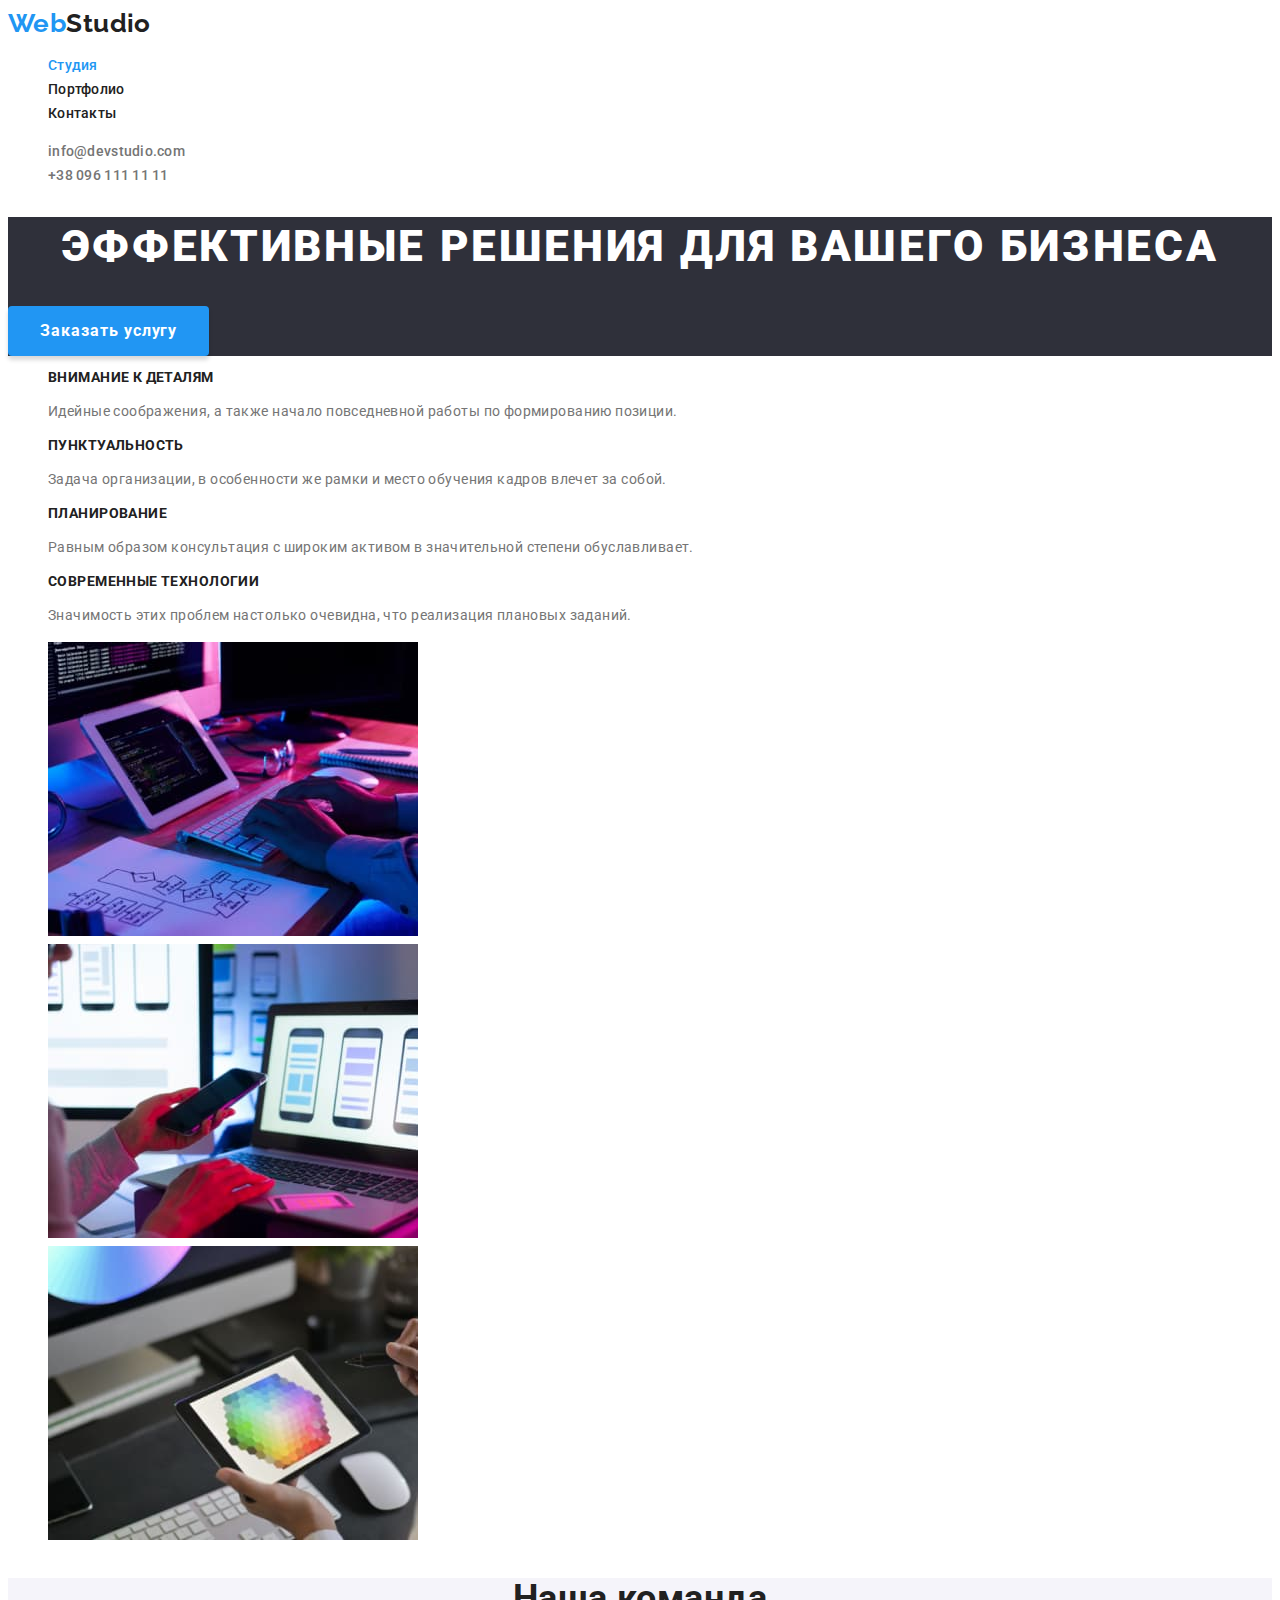
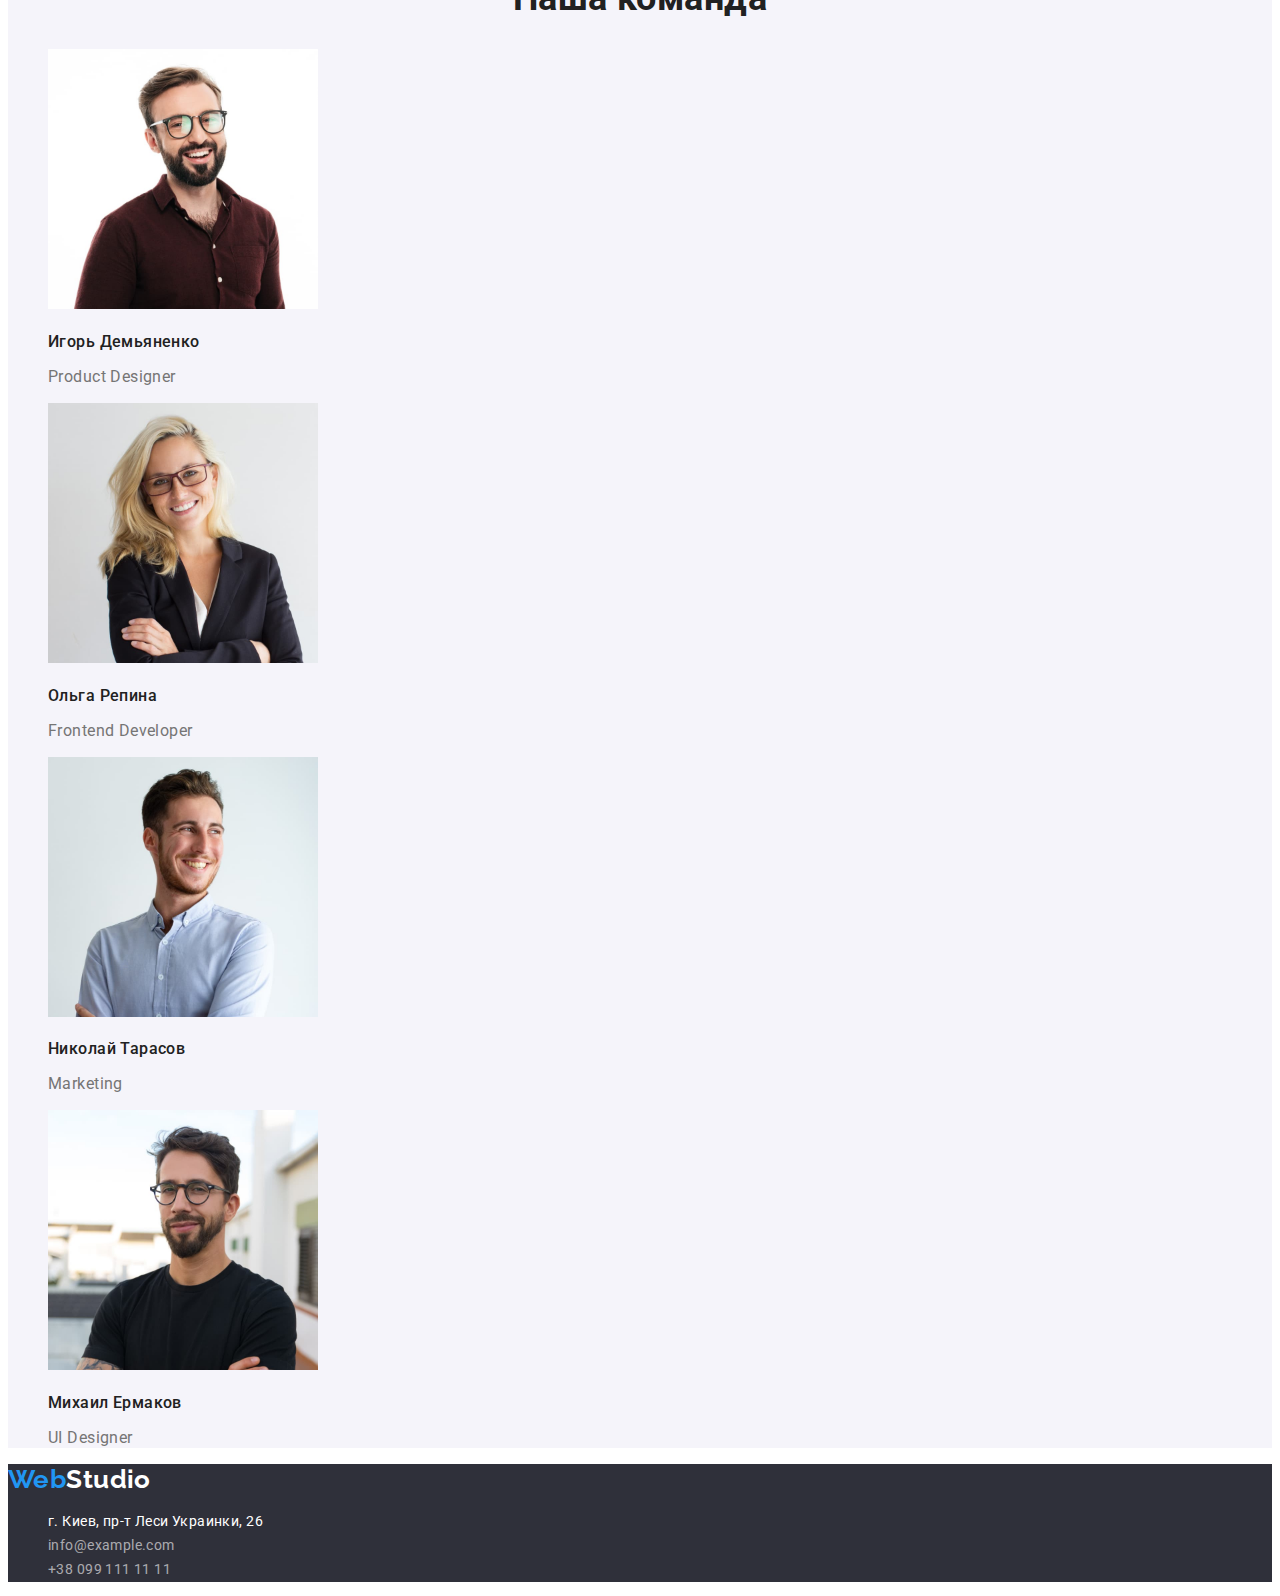
<file: index.html>
<!DOCTYPE html>
<html lang="ru">
  <head>
    <meta charset="UTF-8" />
    <meta http-equiv="X-UA-Compatible" content="IE=edge" />
    <meta name="viewport" content="width=device-width, initial-scale=1.0" />
    <title>WebStudio</title>
    <link rel="preconnect" href="https://fonts.googleapis.com" />
    <link rel="preconnect" href="https://fonts.gstatic.com" crossorigin />
    <link
      href="https://fonts.googleapis.com/css2?family=Raleway:wght@700&family=Roboto:wght@400;500;700;900&display=swap"
      rel="stylesheet"
    />
    <link
      rel="preconnect"
      href="https://cdnjs.cloudflare.com/ajax/libs/modern-normalize/1.1.0/modern-normalize.min.css"
    />
    <link rel="stylesheet" href="./css/styles.css" />
  </head>
  <body>
    <!--Header-->
    <header>
      <!--Navigation section-->
      <nav>
        <a href="./index.html" class="header-logo"><span class="accent-logo">Web</span>Studio</a>

        <!--Menu of navigation-->
        <ul class="nav-section">
          <li><a href="" class="link studio-title">Студия</a></li>
          <li><a href="./portfolio.html" class="link">Портфолио</a></li>
          <li><a href="" class="link">Контакты</a></li>
        </ul>
      </nav>

      <!--Contacts-->
      <ul class="contacts">
        <li>
          <a href="mailto:info@devstudio.com" class="contact-email">info@devstudio.com</a>
        </li>
        <li>
          <a href="tel:+380961111111" class="contact-phone">+38 096 111 11 11</a>
        </li>
      </ul>
    </header>

    <!--Main section-->
    <main>
      <!-- Hero -->
      <div>
        <section class="hero-section">
          <h1 class="hero-text">ЭФФЕКТИВНЫЕ РЕШЕНИЯ ДЛЯ ВАШЕГО БИЗНЕСА</h1>
          <button type="button" class="order">Заказать услугу</button>
        </section>
      </div>

      <!--Features-->
      <section class="features-section">
        <!--Через сss скрыт заголовок этой секции-->
        <h2 class="visually-hidden">Наши преимущества</h2>

        <ul class="features-list">
          <li>
            <h3 class="features-title">ВНИМАНИЕ К ДЕТАЛЯМ</h3>
            <p>Идейные соображения, а также начало повседневной работы по формированию позиции.</p>
          </li>
          <li>
            <h3 class="features-title">ПУНКТУАЛЬНОСТЬ</h3>
            <p class="features-text">
              Задача организации, в особенности же рамки и место обучения кадров влечет за собой.
            </p>
          </li>
          <li>
            <h3 class="features-title">ПЛАНИРОВАНИЕ</h3>
            <p>
              Равным образом консультация с широким активом в значительной степени обуславливает.
            </p>
          </li>
          <li>
            <h3 class="features-title">СОВРЕМЕННЫЕ ТЕХНОЛОГИИ</h3>
            <p>Значимость этих проблем настолько очевидна, что реализация плановых заданий.</p>
          </li>
        </ul>
      </section>

      <!--Our duties-->
      <section class="duties-section">
        <h2 class="visually-hidden">Чем мы знимаемся</h2>

        <!--Photos of duties-->
        <ul>
          <li>
            <img
              src="./images/img-1.jpg"
              alt="Планшет, техническое задание, разработка в соответствии с заданием"
              width="370"
              height="294"
            />
          </li>
          <li>
            <img
              src="./images/img-2.jpg"
              alt="Телефон, ноутбук, эскизы, оптимизация под мобильное приложение"
              width="370"
              height="294"
            />
          </li>
          <li>
            <img
              src="./images/img-3.jpg"
              alt="Планшет, палитра цветов, выбор оттенка "
              width="370"
              height="294"
            />
          </li>
        </ul>
      </section>

      <!--Team-->
      <section class="team-section">
        <h2>Наша команда</h2>

        <!--Photos of our team-->
        <ul class="team-photos">
          <li>
            <img
              src="./images/img-1.1.jpg"
              alt="Мужчина в имиджевых очках с бородой, улыбается"
              width="270"
              height="260"
            />
            <h3 class="team-name">Игорь Демьяненко</h3>
            <p class="team-job" lang="en">Product Designer</p>
          </li>
          <li>
            <img
              src="./images/img-2.2.jpg"
              alt="Девушка в имиджевых очках, блондинка в деловом костюме, улыбается"
              width="270"
              height="260"
            />
            <h3 class="team-name">Ольга Репина</h3>
            <p class="team-job" lang="en">Frontend Developer</p>
          </li>
          <li>
            <img
              src="./images/img-3.3.jpg"
              alt="Мужчина в рубашке небесного цвета с улыбкой"
              width="270"
              height="260"
            />
            <h3 class="team-name">Николай Тарасов</h3>
            <p class="team-job" lang="en">Marketing</p>
          </li>
          <li>
            <img
              src="./images/img-4.4.jpg"
              alt="Мужчина в черной футболке с коротко стриженной бородой"
              width="270"
              height="260"
            />
            <h3 class="team-name">Михаил Ермаков</h3>
            <p class="team-job" lang="en">UI Designer</p>
          </li>
        </ul>
      </section>
    </main>

    <!--Footer-->
    <footer>
      <a href="./index.html" class="footer-logo"> <span class="accent-logo">Web</span>Studio</a>
      <address>
        <ul class="footer-contacts">
          <li>
            <a
              href="https://goo.gl/maps/4b7uez3o3h5r4u1Y7"
              class="geoposition"
              target="_blank"
              rel="noopener norederrer"
            >
              г. Киев, пр-т Леси Украинки, 26
            </a>
          </li>
          <li><a href="mailto:info@example.com" class="footer-email">info@example.com</a></li>
          <li><a href="tel:+380991111111" class="footer-phone">+38 099 111 11 11</a></li>
        </ul>
      </address>
    </footer>
  </body>
</html>
</file>
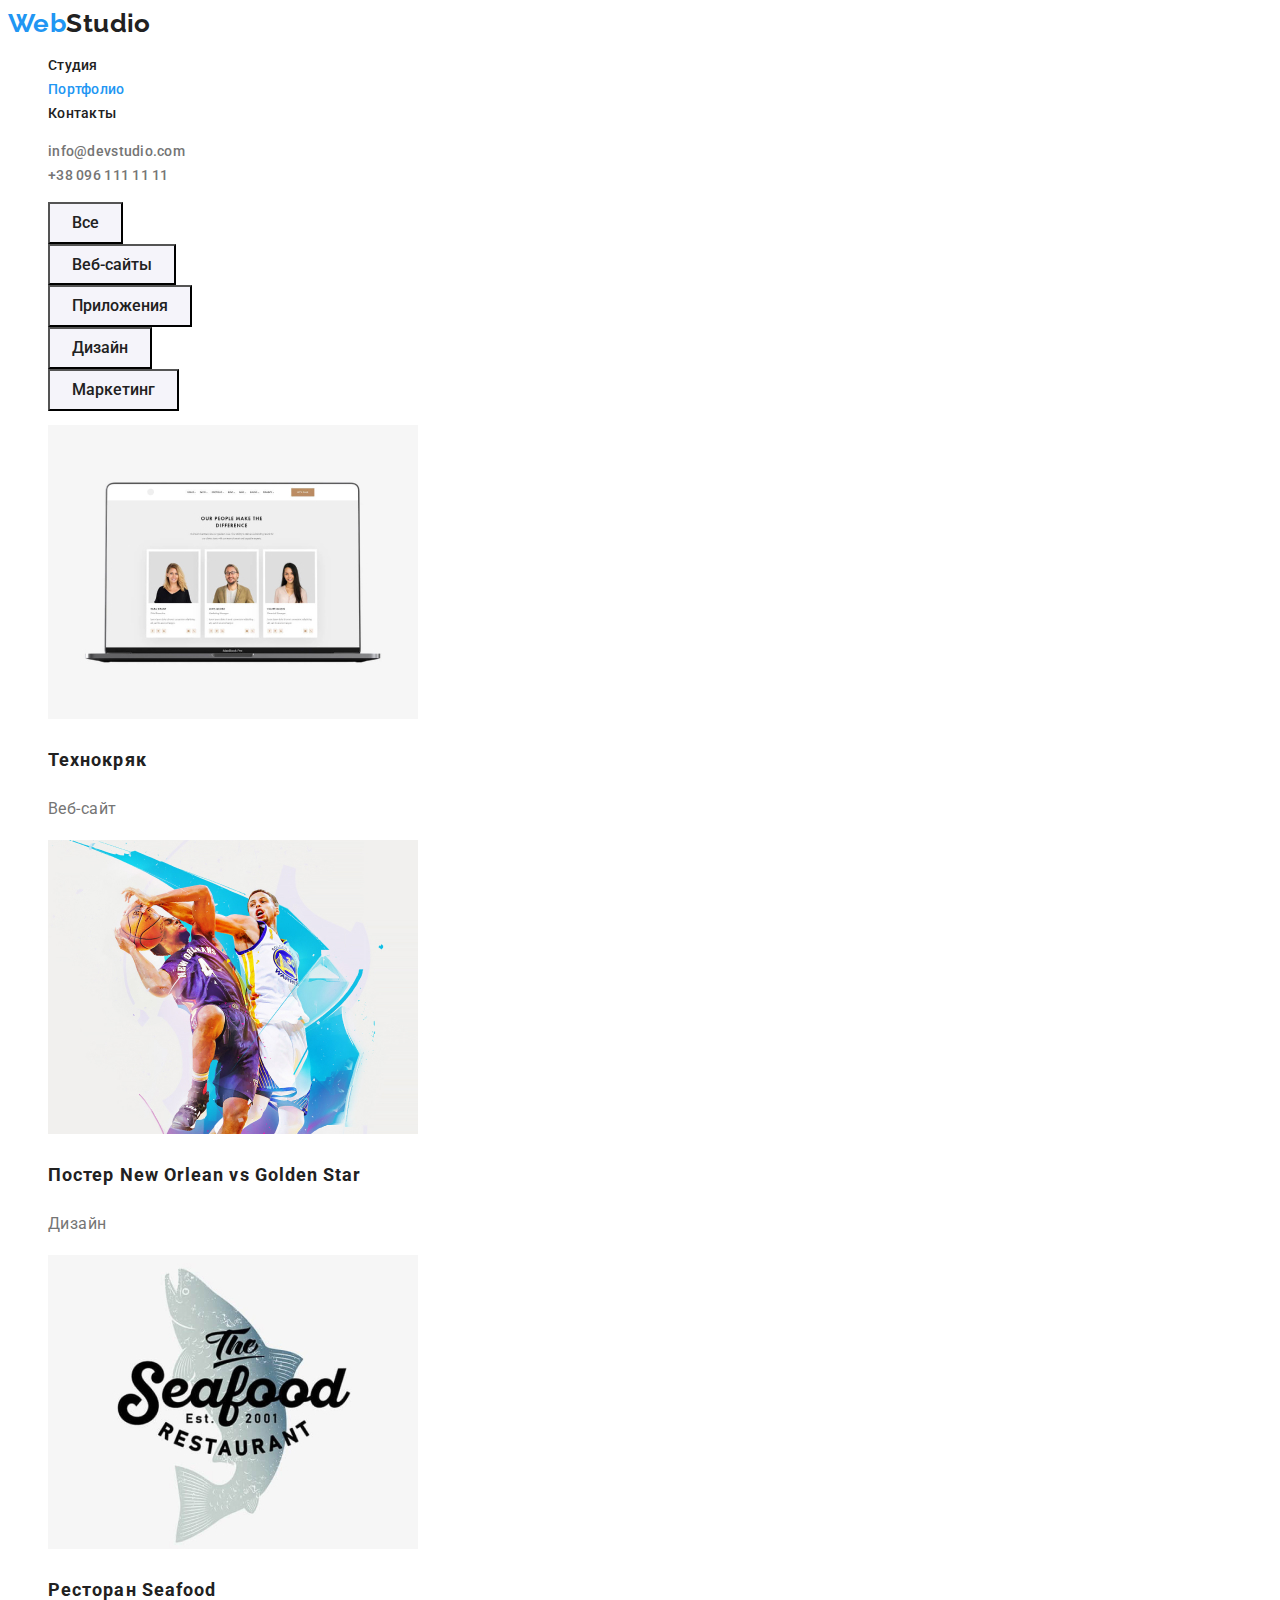
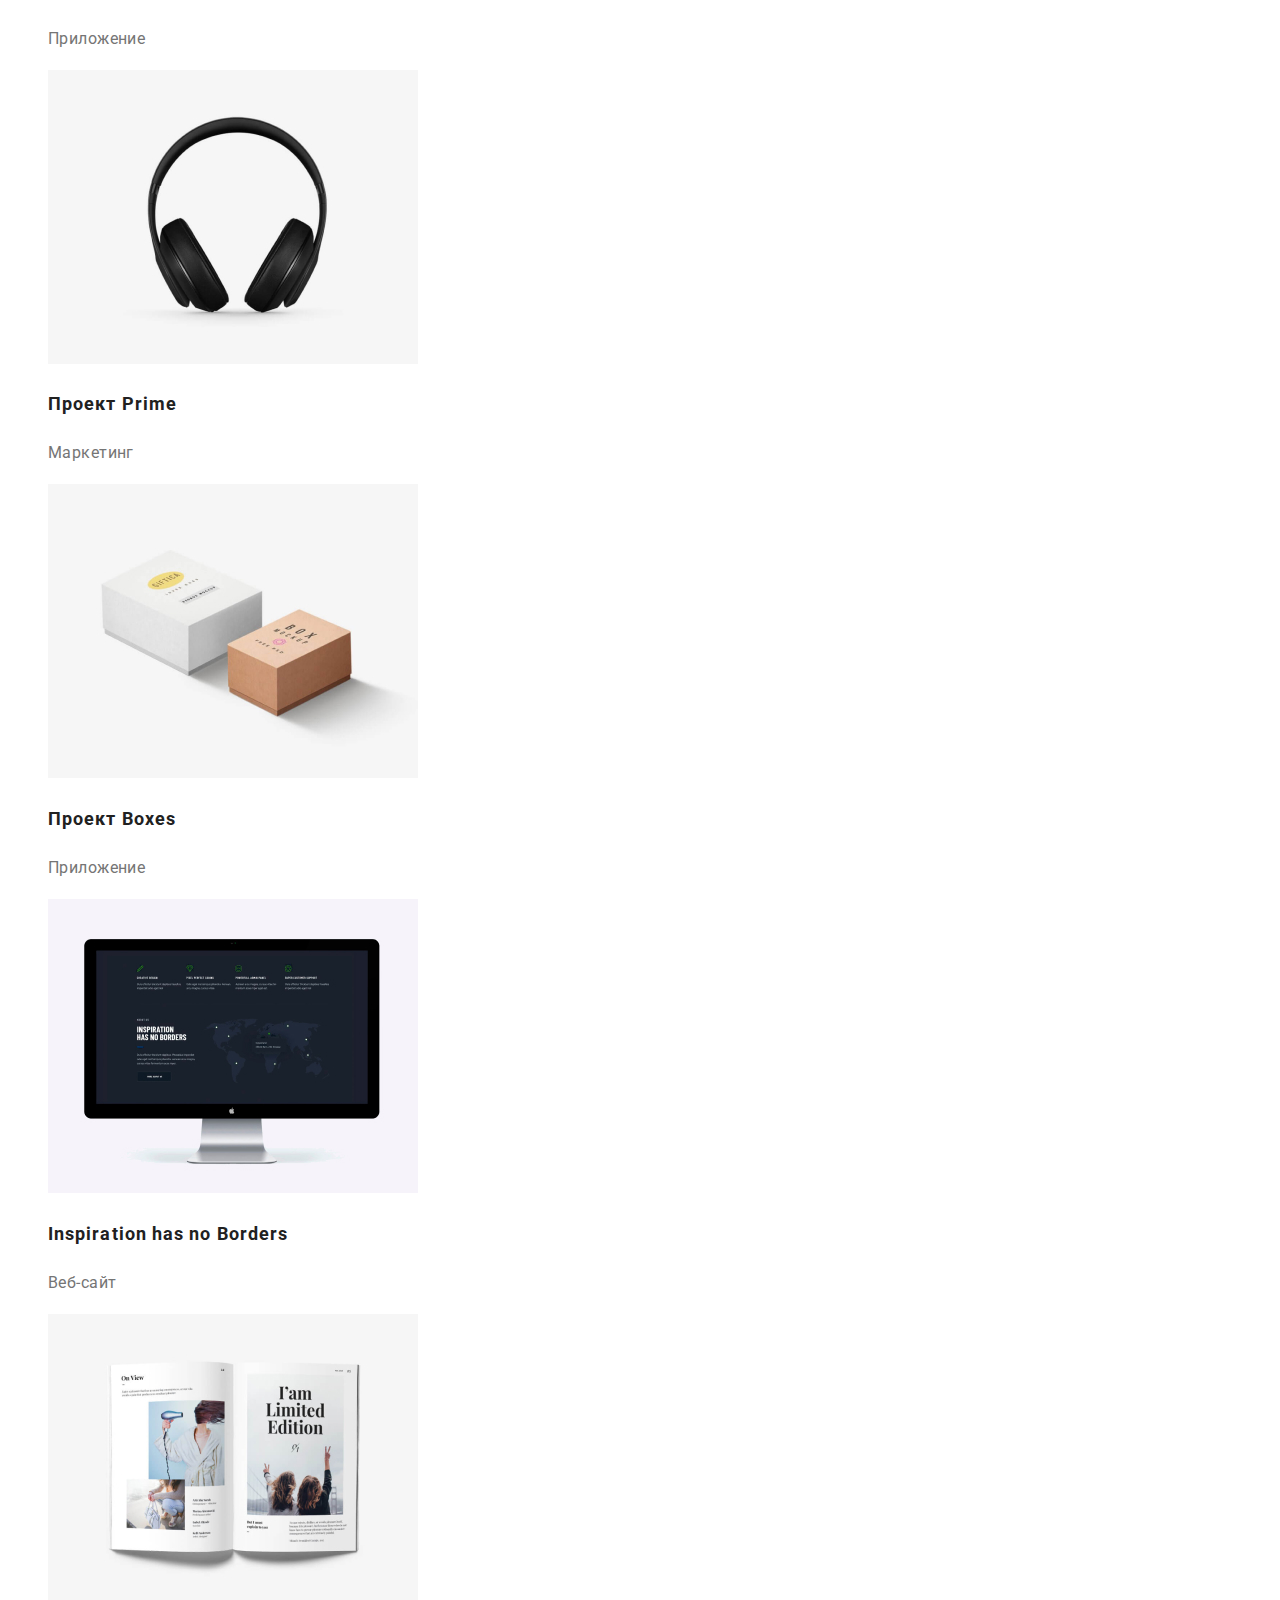
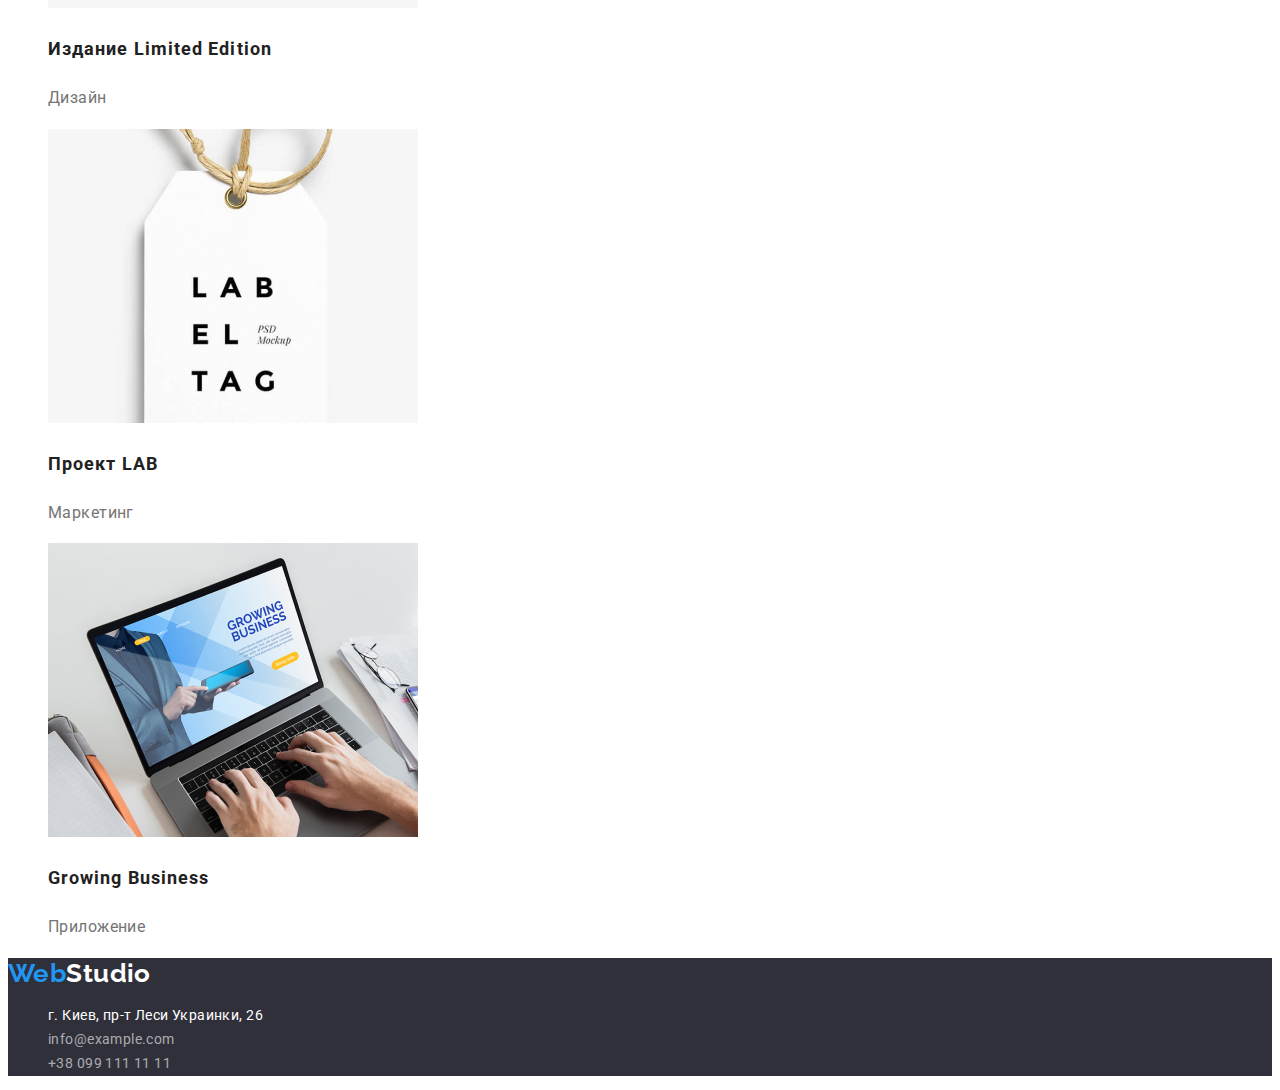
<file: portfolio.html>
<!DOCTYPE html>
<html lang="ru">
  <head>
    <meta charset="UTF-8" />
    <meta http-equiv="X-UA-Compatible" content="IE=edge" />
    <meta name="viewport" content="width=device-width, initial-scale=1.0" />
    <title>WebStudio</title>
    <link rel="preconnect" href="https://fonts.googleapis.com" />
    <link rel="preconnect" href="https://fonts.gstatic.com" crossorigin />
    <link
      href="https://fonts.googleapis.com/css2?family=Raleway:wght@700&family=Roboto:wght@400;500;700;900&display=swap"
      rel="stylesheet"
    />
    <link
      rel="preconnect"
      href="https://cdnjs.cloudflare.com/ajax/libs/modern-normalize/1.1.0/modern-normalize.min.css"
    />
    <link rel="stylesheet" href="./css/styles.css" />
  </head>
  <body>
    <!--Header-->
    <header>
      <!--Navigation section-->
      <nav>
        <a href="./index.html" class="header-logo"><span class="accent-logo">Web</span>Studio</a>

        <!--Menu of navigation-->
        <ul class="nav-section">
          <li><a href="./index.html" class="link">Студия</a></li>
          <li><a href="" class="link portfolio-title">Портфолио</a></li>
          <li><a href="" class="link">Контакты</a></li>
        </ul>
      </nav>

      <!--Contacts-->
      <ul class="contacts">
        <li>
          <a href="mailto:info@devstudio.com" class="contact-email">info@devstudio.com</a>
        </li>
        <li>
          <a href="tel:+380961111111" class="contact-phone">+38 096 111 11 11</a>
        </li>
      </ul>
    </header>

    <!--Main portfolio-->
    <main class="main-portfolio">
      <!--Projects section-->

      <section>
        <!--Portfoio buttons-->
        <ul class="buttons-section">
          <li><button type="button" class="button-portfolio all">Все</button></li>
          <li><button type="button" class="button-portfolio sites">Веб-сайты</button></li>
          <li><button type="button" class="button-portfolio apps">Приложения</button></li>
          <li><button type="button" class="button-portfolio design">Дизайн</button></li>
          <li><button type="button" class="button-portfolio marketing">Маркетинг</button></li>
        </ul>

        <h1 class="visually-hidden">Проекты</h1>
        <!--Portfolio Photos Section-->

        <ul class="portfolio-photos">
          <li>
            <a href="" class="photo-link">
              <img
                src="./images/portfolio/technokryak.jpg"
                alt="Ноутбук, сайт проекта"
                width="370"
                height="294"
              />
              <h2 class="photo-title">Технокряк</h2>
              <p class="photo-text">Веб-сайт</p>
            </a>
          </li>
          <li>
            <a href="" class="photo-link">
              <img
                src="./images/portfolio/neworleanvsgoldenstar.jpg"
                alt="Баскетболисты сражаются за мяч"
                width="370"
                height="294"
              />
              <h2 class="photo-title">Постер <span lang="en">New Orlean vs Golden Star</span></h2>
              <p class="photo-text">Дизайн</p>
            </a>
          </li>
          <li>
            <a href="" class="photo-link">
              <img
                src="./images/portfolio/retaurantseafood.jpg"
                alt="Логотип, рыба, название ресторана"
                width="370"
                height="294"
              />
              <h2 class="photo-title">Ресторан <span lang="en">Seafood</span></h2>
              <p class="photo-text">Приложение</p>
            </a>
          </li>
          <li>
            <a href="" class="photo-link">
              <img
                src="./images/portfolio/prime.jpg"
                alt="Музыкальная гарнитура"
                width="370"
                height="294"
              />
              <h2 class="photo-title">Проект <span lang="en">Prime</span></h2>
              <p class="photo-text">Маркетинг</p>
            </a>
          </li>
          <li>
            <a href="" class="photo-link">
              <img
                src="./images/portfolio/boxes.jpg"
                alt="Коробки с логотипами"
                width="370"
                height="294"
              />
              <h2 class="photo-title">Проект <span lang="en">Boxes</span></h2>
              <p class="photo-text">Приложение</p>
            </a>
          </li>
          <li>
            <a href="" class="photo-link">
              <img
                src="./images/portfolio/inspirationhasnoborders.jpg"
                alt="Монитор, отображение главной страницы проекта"
                width="370"
                height="294"
              />
              <h2 class="photo-title" lang="en">Inspiration has no Borders</h2>
              <p class="photo-text">Веб-сайт</p>
            </a>
          </li>
          <li>
            <a href="" class="photo-link">
              <img
                src="./images/portfolio/limitededition.jpg"
                alt="Книга изображениями и кратким текстовым наполнением"
                width="370"
                height="294"
              />
              <h2 class="photo-title">Издание <span lang="en">Limited Edition</span></h2>
              <p class="photo-text">Дизайн</p>
            </a>
          </li>
          <li>
            <a href="" class="photo-link">
              <img
                src="./images/portfolio/lab.jpg"
                alt="Ярлык с контекстной информацией"
                width="370"
                height="294"
              />
              <h2 class="photo-title">Проект <span>LAB</span></h2>
              <p class="photo-text">Маркетинг</p>
            </a>
          </li>
          <li>
            <a href="" class="photo-link">
              <img
                src="./images/portfolio/grovingbuisness.jpg"
                alt="Ноутбук, руки на клавиатуре ноутбука"
                width="370"
                height="294"
              />
              <h2 class="photo-title">Growing Business</h2>
              <p class="photo-text">Приложение</p>
            </a>
          </li>
        </ul>
      </section>
    </main>

    <!--Footer-->
    <footer>
      <a href="./index.html" class="footer-logo"> <span class="accent-logo">Web</span>Studio</a>
      <address>
        <ul class="footer-contacts">
          <li>
            <a
              href="https://goo.gl/maps/4b7uez3o3h5r4u1Y7"
              class="geoposition"
              target="_blank"
              rel="noopener norederrer"
            >
              г. Киев, пр-т Леси Украинки, 26
            </a>
          </li>
          <li><a href="mailto:info@example.com" class="footer-email">info@example.com</a></li>
          <li><a href="tel:+380991111111" class="footer-phone">+38 099 111 11 11</a></li>
        </ul>
      </address>
    </footer>
  </body>
</html>
</file>
<file: css/styles.css>
:root {
  --primary-text-color: #757575;
  --title-text-color: #212121;
  --accent-color: #2196f3;
  --bcg-list-color: #ffffff;
  --bcg-section-color: #2f303a;
  --bcg-second-section-color: #f5f4fa;
}

body {
  font-family: Roboto, sans-serif;
  color: var(--primary-text-color);
  background-color: va(--bcg-listr-color);
  font-weight: 400;
  font-size: 14px;
  line-height: 1.71;
  letter-spacing: 0.03em;
}
ul {
  list-style: none;
}
a {
  text-decoration: none;
}
/* -----------------------Hidden--------------------------- */
.visually-hidden {
  position: absolute;
  white-space: nowrap;
  width: 1px;
  height: 1px;
  overflow: hidden;
  border: 0;
  padding: 0;
  clip: rect(0 0 0 0);
  clip-path: inset(50%);
  margin: -1px;
}
/* -----------------------Header---------------------------  */
/* logo */
.header-logo {
  font-family: Raleway, sans-serif;
  color: var(--title-text-color);
  font-weight: bold;
  font-size: 26px;
  line-height: 1.19;
}
.accent-logo {
  color: var(--accent-color);
}
.header-logo:hover,
.header-logo:focus,
.header-logo:active {
  color: var(--accent-color);
}
/* Menu of navigation */
.nav-section {
}
.nav-section .link {
  color: var(--title-text-color);
  font-weight: 500;
  line-height: 1.14;
  letter-spacing: 0.02em;
}
.nav-section .link:hover,
.nav-section .link:focus,
.nav-section .link:active {
  color: var(--accent-color);
}
.link.studio-title {
  color: var(--accent-color);
}

.link.portfolio-title {
  color: var(--accent-color);
}
/* Contacts */
.contacts {
}
.contact-email,
.contact-phone {
  color: inherit;
  font-weight: 500;
  line-height: 1.14;
  letter-spacing: 0.02em;
}
.contact-email:hover,
.contact-email:focus,
.contact-email:active {
  color: var(--accent-color);
}
.contact-phone:hover,
.contact-phone:focus,
.contact-phone:active {
  color: var(--accent-color);
}
/* ------------------Main--------------------- */
/* Hero */
.hero-section {
  background-color: var(--bcg-section-color);
}
.hero-text {
  color: #ffffff;

  font-weight: 900;
  font-size: 44px;
  line-height: 1.36;

  text-align: center;
  letter-spacing: 0.06em;
  text-transform: uppercase;
}
/* ------------Button--------------- */
button {
  font-family: inherit;
  cursor: pointer;
}
/* Заказать услугу */
button.order {
  box-shadow: 0px 4px 4px rgba(0, 0, 0, 0.15);
  border-radius: 4px;
  border: none;
}
.order {
  color: #ffffff;
  background-color: var(--accent-color);

  font-weight: bold;

  font-size: 16px;
  line-height: 1.87;

  display: flex;
  align-items: center;
  text-align: center;
  letter-spacing: 0.06em;
  padding: 10px 32px 10px 32px;
}
.order:hover,
.order:focus,
.order:active {
  color: var(--title-text-color);
  background-color: #ffffff;
}
/* Features */
.features-section {
}
.features-title {
  color: var(--title-text-color);

  font-weight: bold;
  font-size: 14px;
  line-height: 1.14;
}
.features-text {
}

/* Our duties */
.duties-section {
}

/* Team */
.team-section {
  background-color: var(--bcg-second-section-color);
}
.team-section > h2 {
  color: var(--title-text-color);
  font-weight: bold;
  font-size: 36px;
  line-height: 1.16;
  text-align: center;
}
.team-photos {
}
.team-name {
  color: var(--title-text-color);
  font-weight: 500;
  font-size: 16px;
  line-height: 1.18;
}
.team-job {
  font-size: 16px;
  line-height: 1.18;
}

/* Footer */
footer {
  background-color: var(--bcg-section-color);
}
.footer-logo {
  font-family: Raleway, sans-serif;
  color: #ffffff;
  font-weight: bold;
  font-size: 26px;
  line-height: 1.19;
}
.footer-logo:hover,
.footer-logo:active,
.footer-logo:focus {
  color: var(--accent-color);
}

.footer-contacts .geoposition {
  color: #ffffff;
  font-style: normal;
}
.geoposition:hover,
.geoposition:active,
.geoposition:focus {
  color: var(--accent-color);
}

/* Footer contacts */
.footer-email,
.footer-phone {
  font-style: normal;
  color: rgba(255, 255, 255, 0.6);
}
.footer-email:hover,
.footer-email:active,
.footer-email:focus {
  color: var(--accent-color);
}

.footer-phone:hover,
.footer-phone:active,
.footer-phone:focus {
  color: var(--accent-color);
}

/* Main portfolio */
.main-portfolio {
}
/* Portfoio buttons */
.buttons-section {
}
.button-portfolio {
  font-family: Roboto, sans-serif;
  color: var(--title-text-color);
  background-color: #f5f4fa;
  font-weight: 500;
  font-size: 16px;
  line-height: 1.62;
  text-align: center;
  padding: 6px 22px 6px 22px;
}
.button-portfolio:hover,
.button-portfolio:active,
.button-portfolio:focus {
  color: #ffffff;
  background-color: var(--accent-color);
}
.title-hidden {
}
/* Portfolio Photos */
.portfolio-photos {
}
.photo-link {
  color: inherit;
}
.portfolio-photos .photo-link:hover,
.portfolio-photos .photo-link:focus,
.portfolio-photos .photo-link:active {
  color: var(--accent-color);
}

.photo-title {
  color: var(--title-text-color);
  font-weight: bold;
  font-size: 18px;
  line-height: 2;
  letter-spacing: 0.06em;
}
.photo-text {
  font-size: 16px;
  line-height: 1.87;
}
</file>
